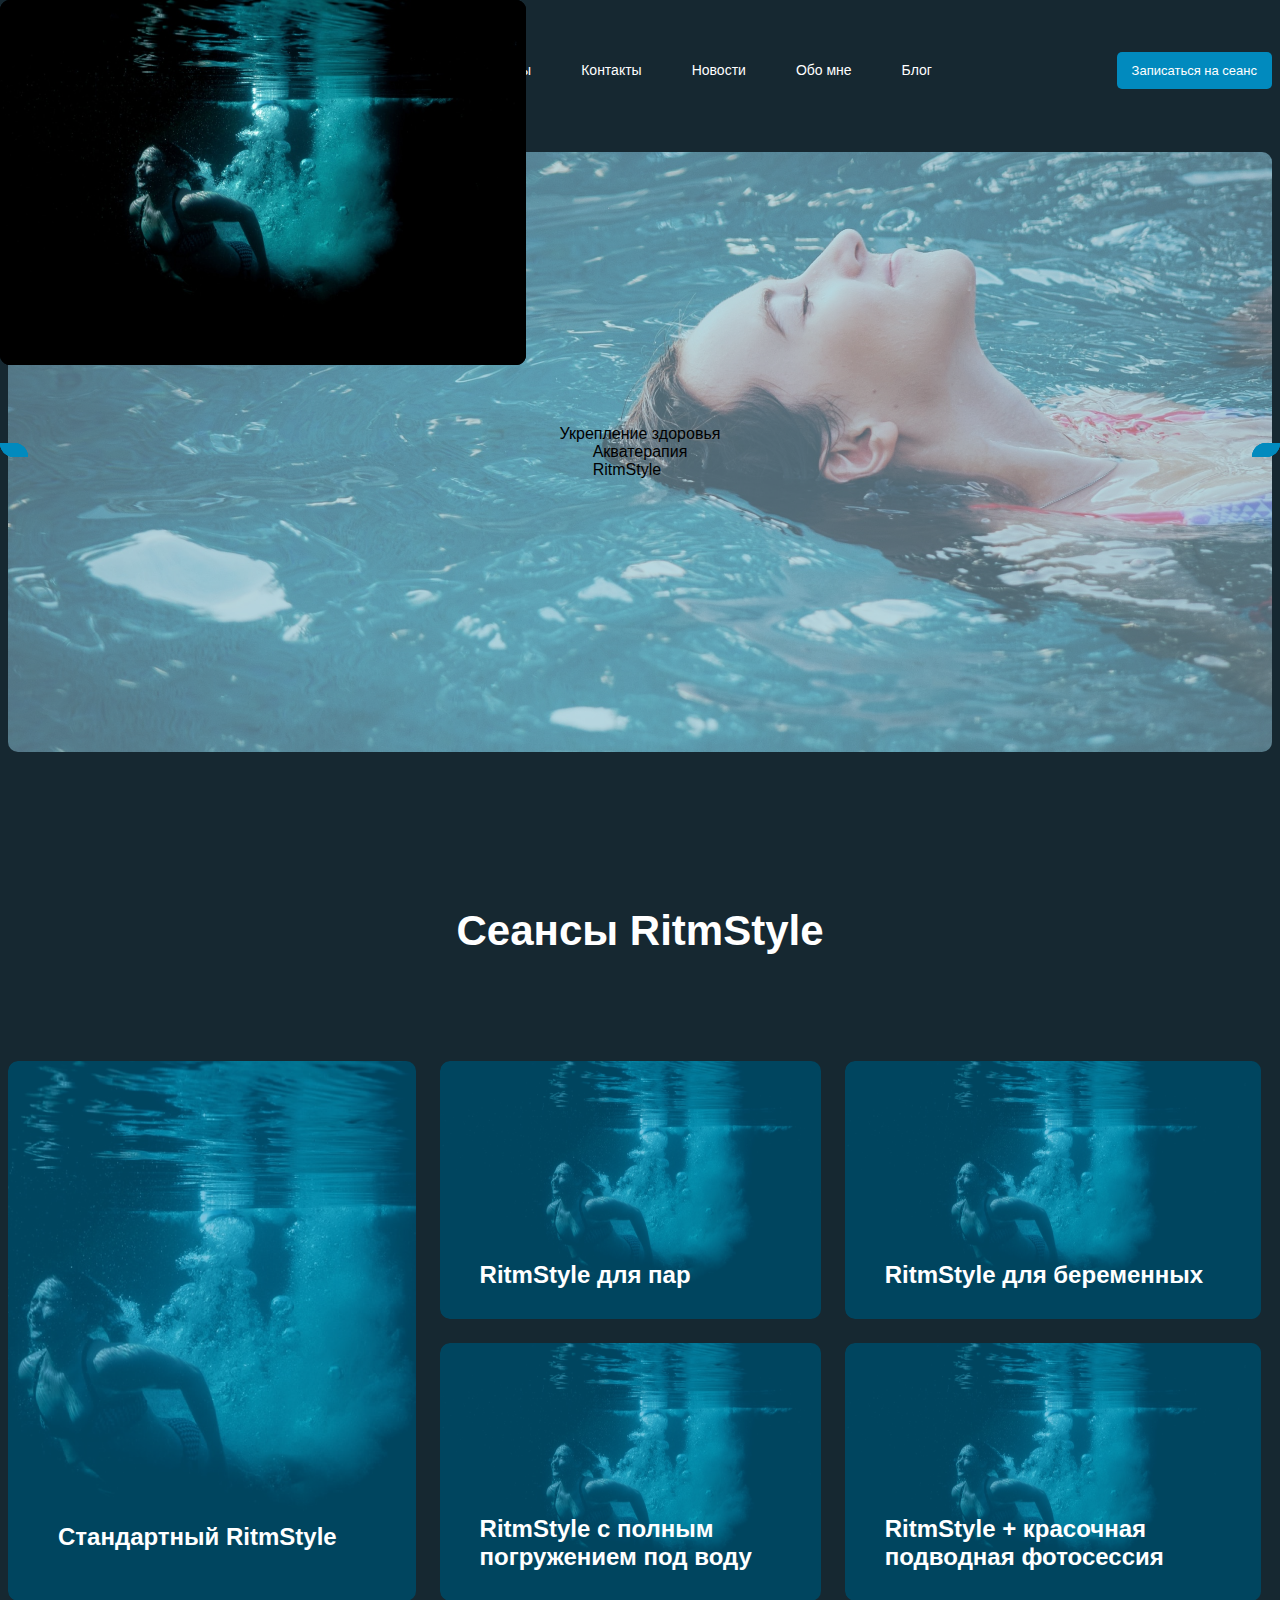
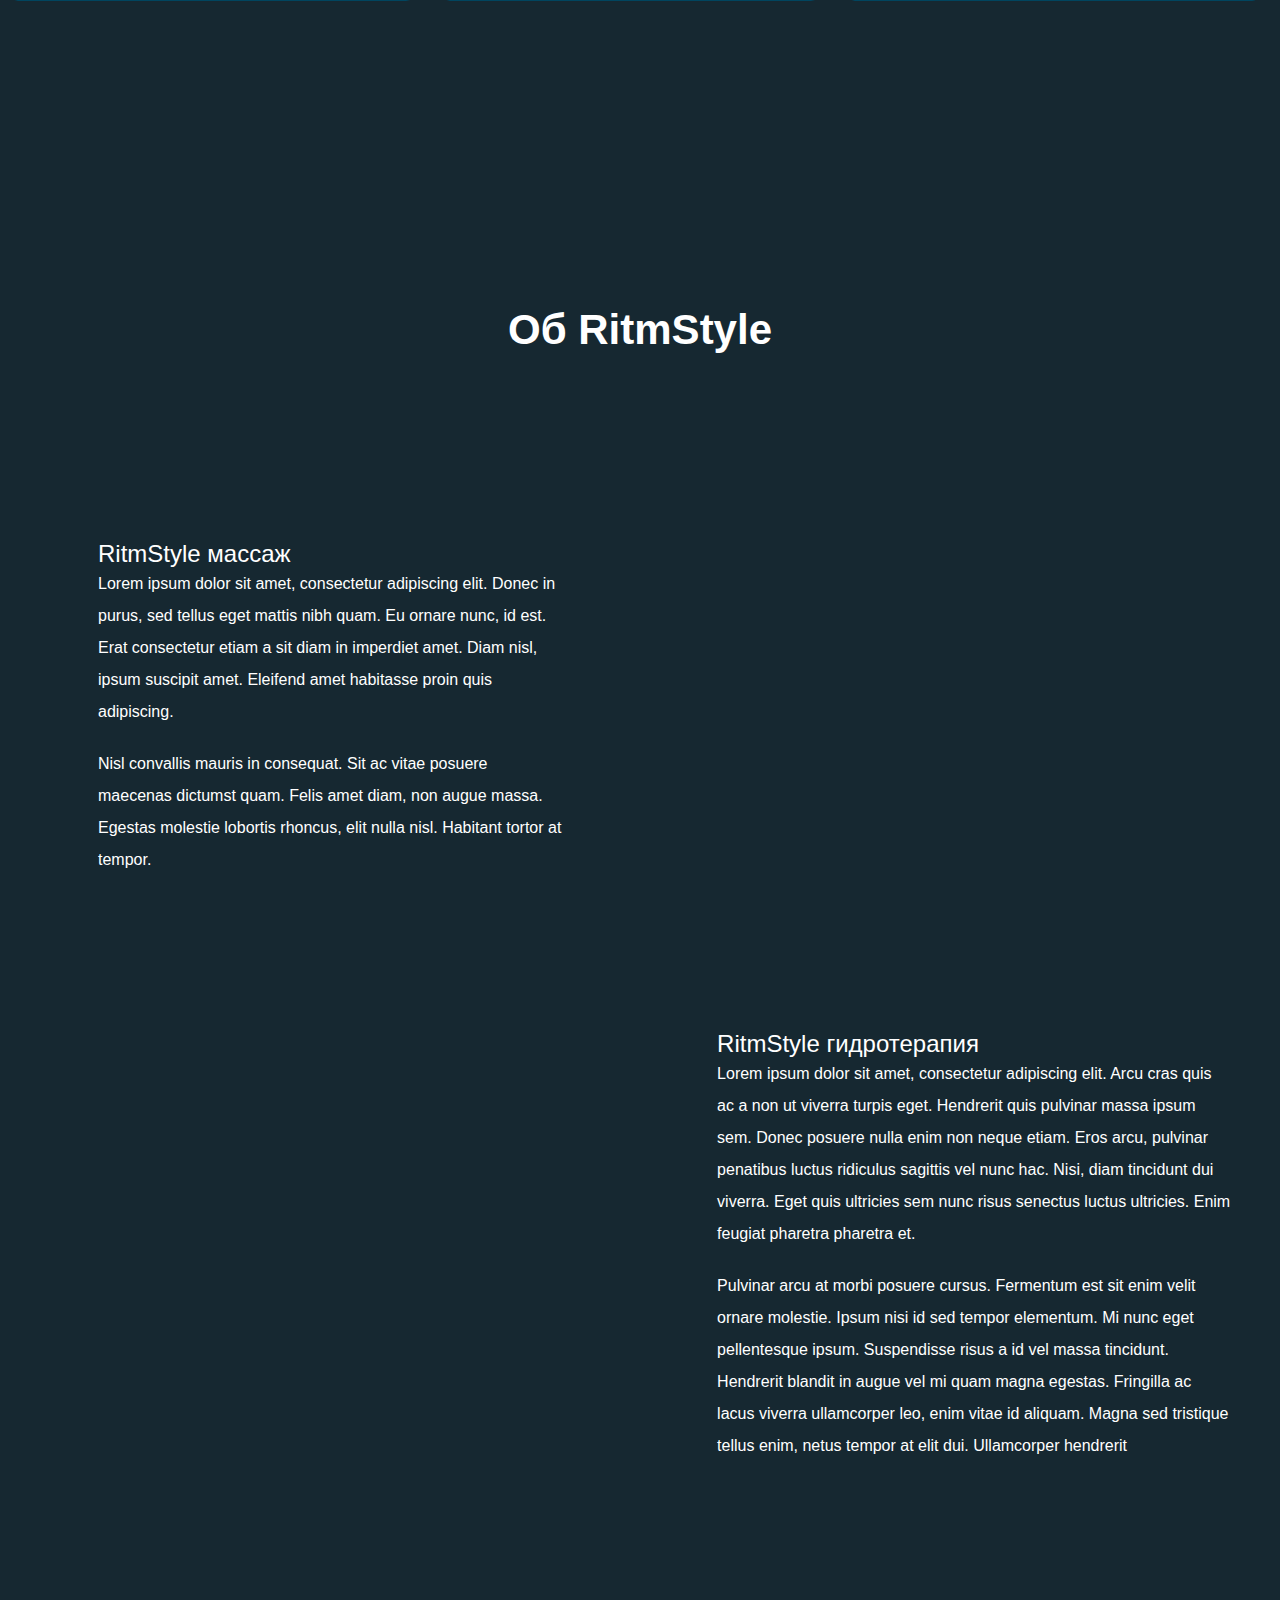
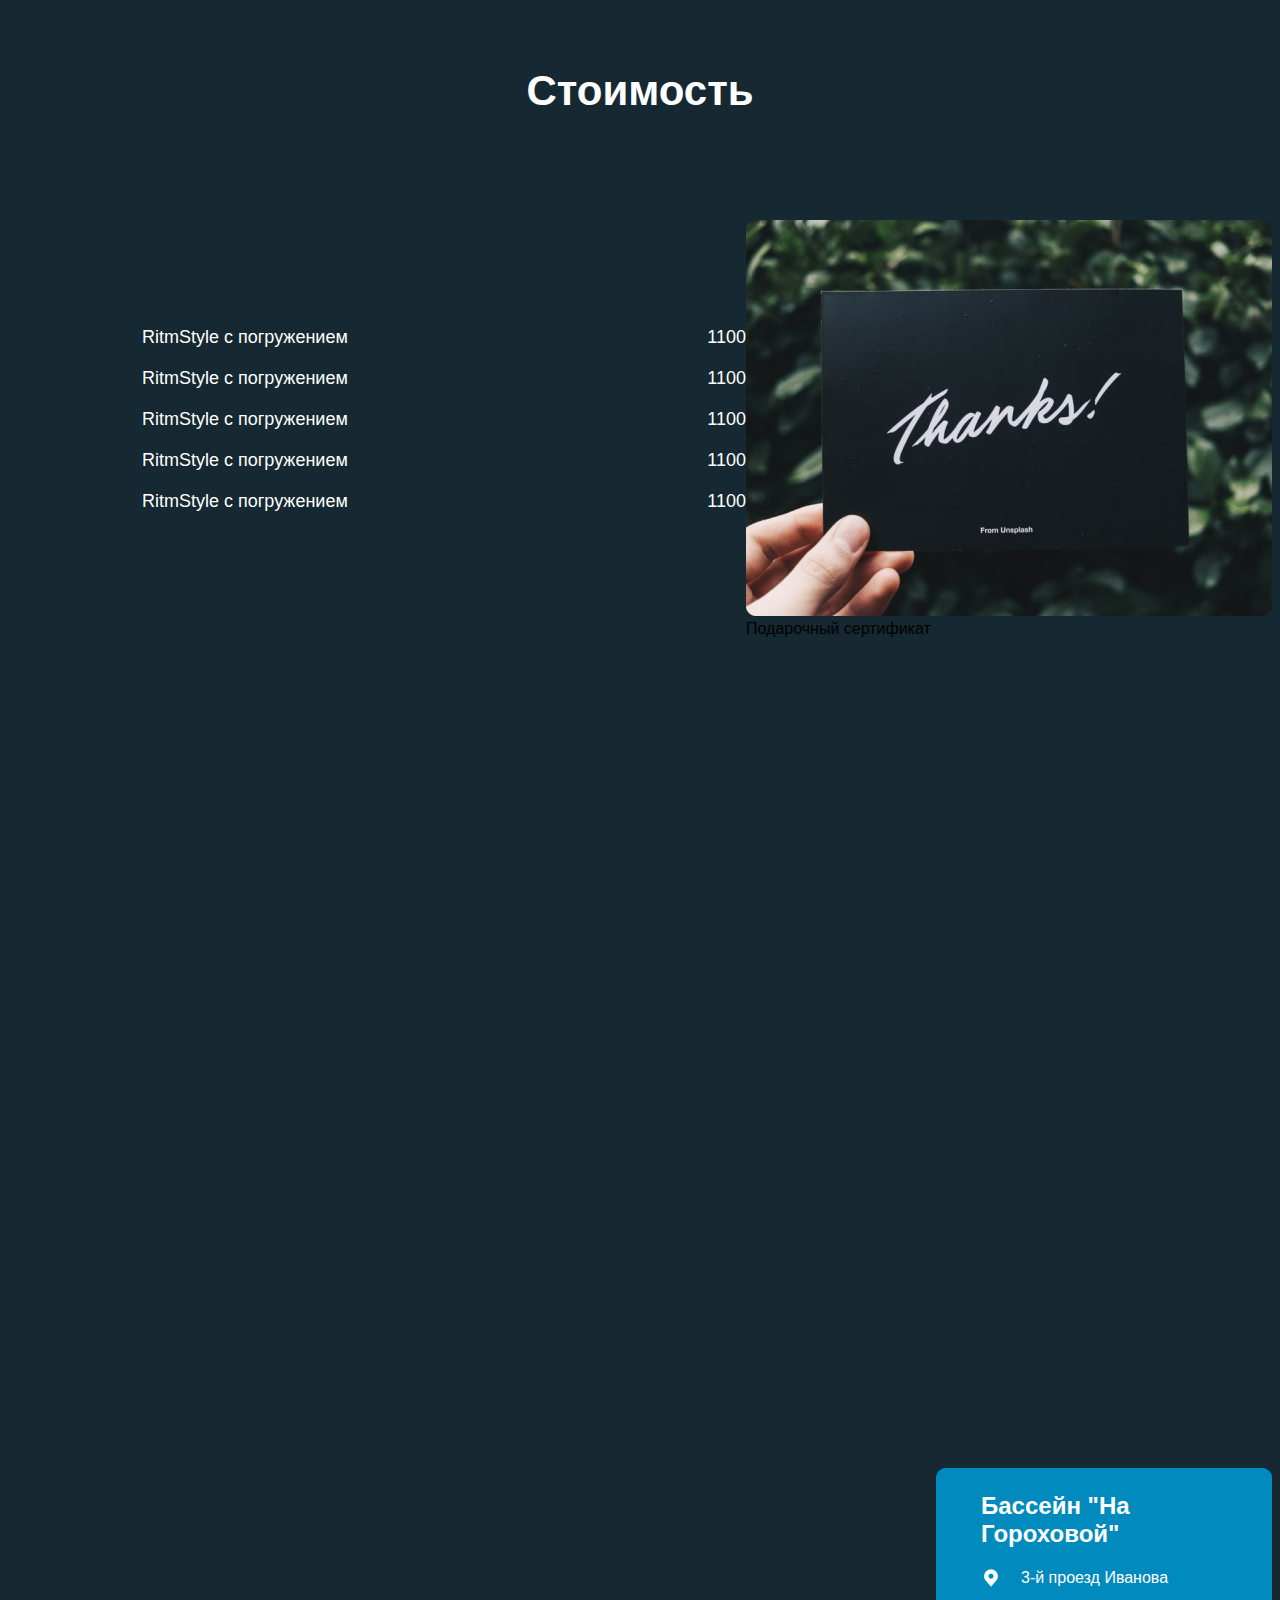
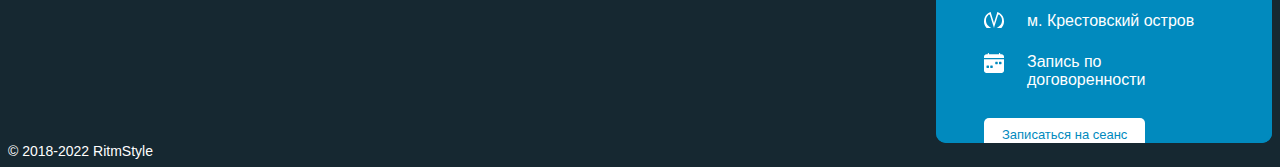
<file: index.html>
<!DOCTYPE html>
<html>
  <head>
    <meta charset="utf-8">
    <link href="style.css" type="text/css" rel="stylesheet">
    <link href="http://fonts.cdnfonts.com/css/segoe-wp-n" rel="stylesheet">
    <link href="http://fonts.cdnfonts.com/css/el-messiri" rel="stylesheet">
    <meta name="viewport" content="width=device-width,initial-scale=1">
    <link href="http://fonts.cdnfonts.com/css/quattrocento-roman" rel="stylesheet">
    <title>Акватерапия</title>
  </head>
  <body>
    <header class="header">
      <div class="wrapper">
        <div class="header__inner">
          <button class="hamburger" type="button">
            <span></span>
        </button>
          <a href="#"> <img class="logo" src="images/logo.png" alt="логотип">
           </a>
           <nav class="menu">
        <a class="menu__item" href="#">Главная123</a>
        <a class="menu__item" href="#">Сеансы</a>
        <a class="menu__item" href="#">Отзывы</a>
        <a class="menu__item" href="#">Контакты</a>
        <a class="menu__item" href="news.html">Новости</a>
        <a class="menu__item" href="#">Обо мне</a>
        <a class="menu__item" href="#">Блог</a>
      </nav>                
      <a class="main-btn" href="#"> Записаться на сеанс
     </a>
           </div>
         </div>
     </header>
        <main>
          <div class="wrapper">
       <section class="hero">

<div class="hero__tagline"> Укрепление здоровья
</div>
<div class="hero__title"> Акватерапия <br> RitmStyle
</div>
</section>
<section class="center-block">
    <div class="main-title"> <span class="main-title__petal">Сеансы RitmStyle</span> </div>
          <div class="grid">
            <div class="grid__item grid__item--big">
                <div class="grid__img">
                    <img src="images/standart.png" alt="" width="416" height="540">
                </div>
                <div class="grid__title">
                    Стандартный RitmStyle
                </div>
            </div>
            <div class="grid__item">
                <div class="grid__img">
                    <img src="images/couple.png" alt="" width="416" height="258">
                </div>
                <div class="grid__title">
                    RitmStyle для пар
                </div>
            </div>
            <div class="grid__item">
                <div class="grid__img">
                    <img src="images/couple.png" alt="" width="416" height="258">
                </div>
                <div class="grid__title">
                    RitmStyle для беременных
                </div>
            </div>
            <div class="grid__item">
                <div class="grid__img">
                    <img src="images/couple.png" alt="" width="416" height="258">
                </div>
                <div class="grid__title">
                    RitmStyle с полным<br> погружением под воду
                </div>
            </div>
            <div class="grid__item">
                <div class="grid__img">
                    <img src="images/couple.png" alt="" width="416" height="258">
                </div>
                <div class="grid__title">
                    RitmStyle + красочная<br> подводная фотосессия
                </div>
            </div>
      </div>
        </section>
        <section class="hydrotherapy">
            <div class="main-title"> <span class="main-title__petal">Об RitmStyle</span>
          </div>
          <div class="grid-hydrotherapy">
            <div class="grid-hydrotherapy__inner">
              <div class="grid-hydrotherapy__text">
                <div class="grid-hydrotherapy__title-mini"> RitmStyle массаж </div>
                <p class="text">Lorem ipsum dolor sit amet, consectetur adipiscing elit. Donec in
                purus, sed tellus eget mattis nibh quam. Eu ornare nunc, id est. Erat
                consectetur etiam a sit diam in imperdiet amet. Diam nisl, ipsum
                suscipit amet. Eleifend amet habitasse proin quis adipiscing.</p>

                <p class="text"> Nisl convallis mauris in consequat. Sit ac vitae posuere maecenas
                dictumst quam. Felis amet diam, non augue massa. Egestas
                molestie lobortis rhoncus, elit nulla nisl. Habitant tortor at tempor.</p>
              </div>
              </div>
<div class="grid-hydrotherapy__block">
  <div class="grid-img__hydrotherapy">
    <img src="images/extr.png" alt="">
</div>
</div>
<div class="grid-hydrotherapy__inner">
  <div class="grid-hydrotherapy__text">
    <div class="grid-hydrotherapy__title-mini"> RitmStyle гидротерапия </div>
    <p class="text">
      Lorem ipsum dolor sit amet, consectetur adipiscing elit. Arcu cras
    quis ac a non ut viverra turpis eget. Hendrerit quis pulvinar massa
    ipsum sem. Donec posuere nulla enim non neque etiam. Eros arcu,
    pulvinar penatibus luctus ridiculus sagittis vel nunc hac. Nisi, diam
    tincidunt dui viverra. Eget quis ultricies sem nunc risus senectus
    luctus ultricies. Enim feugiat pharetra pharetra et.
  </p>
    <p class="text">
    Pulvinar arcu at morbi posuere cursus. Fermentum est sit enim velit
    ornare molestie. Ipsum nisi id sed tempor elementum. Mi nunc eget
    pellentesque ipsum. Suspendisse risus a id vel massa tincidunt.
    Hendrerit blandit in augue vel mi quam magna egestas. Fringilla ac
     lacus viverra ullamcorper leo, enim vitae id aliquam. Magna sed
    tristique tellus enim, netus tempor at elit dui. Ullamcorper hendrerit
      </p>
      </div>
      </div>
  <div class="grid-hydrotherapy__block">
    <div class="grid-img__hydrotherapy">
      <img src="images/extr.png" alt="">
    </div>
  </div>
          </div>
        </section>
          <div class="main-title"> <span class="main-title__petal">Стоимость</span> </div>
<section class="main-features">
<div class="main-features__cost">
<ul class="main-features__list">
    <li>
        <div class="name">
            RitmStyle с погружением
        </div>
        <div class="price">
        1100
        </div>
    </li>
    <li>
        <div class="name">
            RitmStyle с погружением
        </div>
        <div class="price">
            1100
        </div>
    </li>
    <li>
        <div class="name">
            RitmStyle с погружением
        </div>
        <div class="price">
            1100
        </div>
    </li>
    <li>
        <div class="name">
            RitmStyle с погружением
        </div>
        <div class="price">
            1100
        </div>
    </li>
    <li>
        <div class="name">
            RitmStyle с погружением
        </div>
        <div class="price">
            1100
        </div>
    </li>
</ul>
</div>
<div class="small-features">
  <div class="sertificate-img">
    <img src="images/certificate.png" alt="Подарочный сертификат" >
  </div>
  <div class="small-features__sertificate-tittle">Подарочный сертификат</div>
</div>
</section>
<section class="map-info">
<div class="grid-map">
<div class="grid-map__block">
    <iframe src="https://www.google.com/maps/embed?pb=!1m18!1m12!1m3!1d3969.404610868166!2d30.365328203999503!3d59.93074326765701!2m3!1f0!2f0!3f0!3m2!1i1024!2i768!4f13.1!3m3!1m2!1s0x469631bb92b2b7f5%3A0xfc6c3540c8fb3df8!2z0J3QtdCy0YHQutC40Lkg0L_RgC4sIDE0MCwg0KHQsNC90LrRgi3Qn9C10YLQtdGA0LHRg9GA0LMsIDE5MTAzNg!5e0!3m2!1sru!2sru!4v1665337313022!5m2!1sru!2sru" width="856" height="604" style="border:0;" allowfullscreen="" loading="lazy" referrerpolicy="no-referrer-when-downgrade"></iframe>
</div>
<div class="grid-map__inner">
    <div class="grid-title__map">
        Бассейн WorkClass
    </div>
    <ul class="address">
        <li class="address__item">
            <div class="address__icon">
                <img src="images/vector.svg">
            </div>
            <div class="address__name">
            Невский 140
            </div>
        </li>
        <li class="address__item">
          <div class="address__icon">
              <img src="images/Vector(2).svg">
          </div>
          <div class="address__name">
            м. Спасская
          </div>
      </li>
      <li class="address__item">
        <div class="address__icon">
            <img src="images/3.svg">
        </div>
        <div class="address__name">
          Запись по договоренности
        </div>
    </li>
    </ul>
    <a class="white-btn" href="#">Записаться на сеанс</a>
</div>
  <div class="grid-map__inner grid-map__inner_bottom">
      <div class="grid-title__map">
          Бассейн "На Гороховой"
      </div>
      <ul class="address">
        <li class="address__item">
            <div class="address__icon">
                <img src="images/vector.svg">
            </div>
            <div class="address__name">
              3-й проезд Иванова
            </div>
        </li>
        <li class="address__item">
          <div class="address__icon">
              <img src="images/Vector(2).svg">
          </div>
          <div class="address__name">
            м. Крестовский остров
          </div>
      </li>
      <li class="address__item">
        <div class="address__icon">
            <img src="images/3.svg">
        </div>
        <div class="address__name">
          Запись по договоренности
        </div>
    </li>
    </ul>
    <a class="white-btn" href="#">Записаться на сеанс</a>
</div>
  </div>
</section>
          </div>
       </main>
       <footer>
<div class="wrapper">
  <div class="small-word">
    © 2018-2022 RitmStyle
  </div>
</div>
       </footer>
    <script src="script.js"></script>
   </body>
</html>
</file>
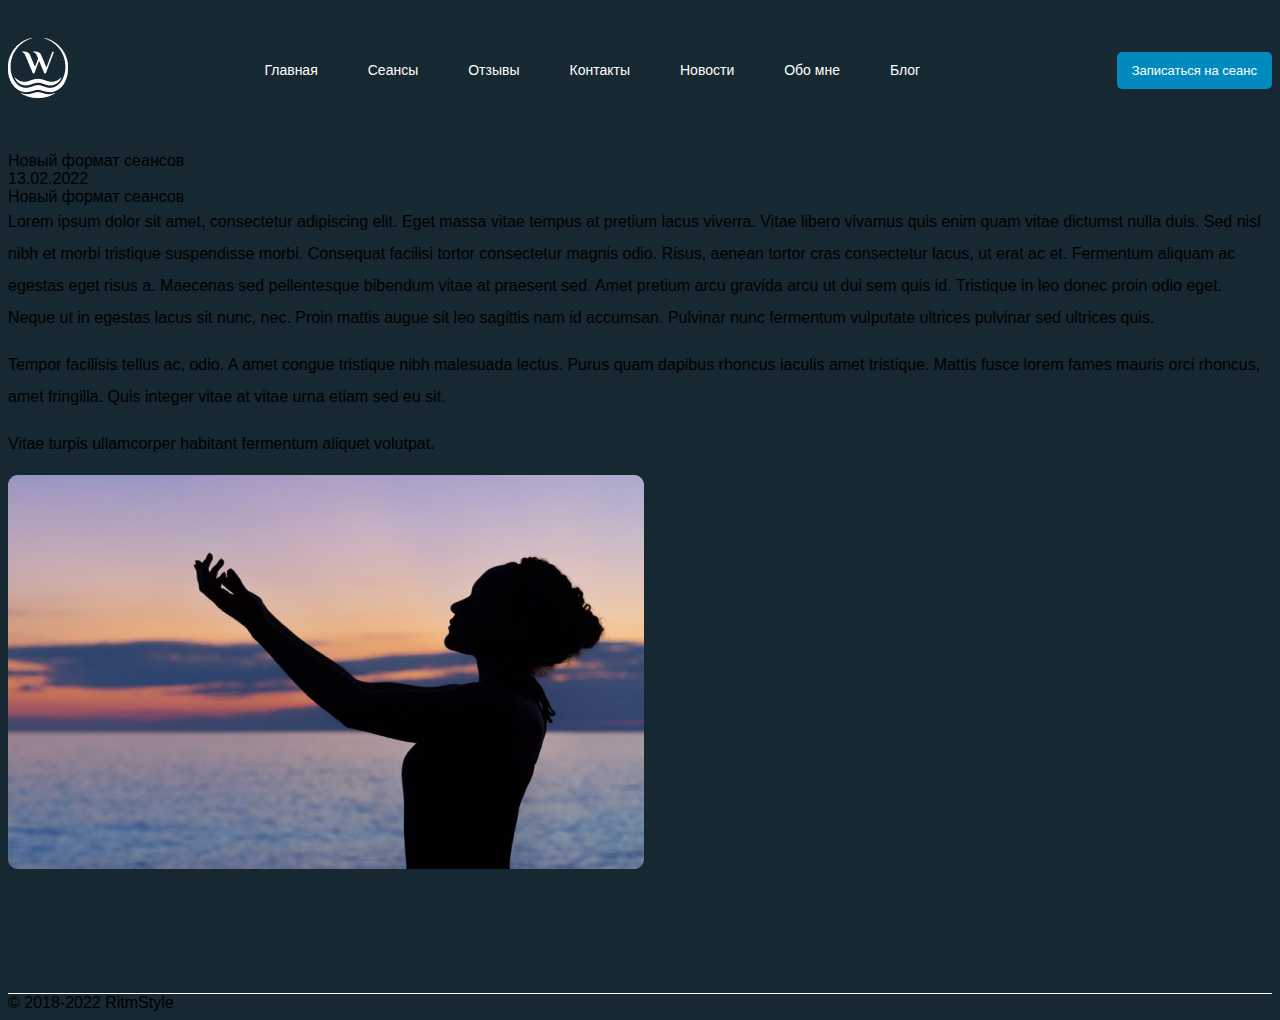
<file: newform.html>
<!DOCTYPE html>
<html>
  <head>
    <meta charset="utf-8">
    <link href="style.css" type="text/css" rel="stylesheet">
    <link href="http://fonts.cdnfonts.com/css/segoe-wp-n" rel="stylesheet">
    <link href="http://fonts.cdnfonts.com/css/el-messiri" rel="stylesheet">
    <meta name="viewport" content="width=device-width,initial-scale=1">
    <link href="http://fonts.cdnfonts.com/css/quattrocento-roman" rel="stylesheet">
    <title>Акватерапия</title>
  </head>
  <body>
    <header class="header">
      <div class="wrapper">
        <div class="header__inner">
          <a href="#"> <img class="logo" src="images\logo.png" alt="логотип">
           </a> 
      <nav class="menu">
        <a class="menu__item" href="#">Главная</a>
        <a class="menu__item" href="#">Сеансы</a>
        <a class="menu__item" href="#">Отзывы</a>
        <a class="menu__item" href="#">Контакты</a>
        <a class="menu__item" href="news.html">Новости</a>
        <a class="menu__item" href="#">Обо мне</a>
        <a class="menu__item" href="#">Блог</a>
      </nav>
      <a class="main-btn" href="#"> Записаться на сеанс
     </a>  
           </div>
         </div>
     </header>
<main>
    <div class="vl"></div>

    <section class="tittle_news">
        <div class="tittle_news_small"> Новый формат сеансов
        </div>
    </section>

        <div class="form_main">
<section class="wrapper">
<div class="form_text">
<div class="form_date">
    13.02.2022
</div>
<div class="form_tittle">
    Новый формат сеансов
</div>
<div class="form_small_text">
    <p>Lorem ipsum dolor sit amet, consectetur adipiscing elit. Eget massa vitae tempus at
         pretium lacus viverra. Vitae libero vivamus quis enim quam vitae dictumst nulla duis. Sed nisl nibh et morbi tristique suspendisse morbi. Consequat facilisi tortor consectetur magnis odio. Risus, aenean tortor cras consectetur lacus, ut erat ac et. Fermentum aliquam ac egestas eget risus a. Maecenas sed pellentesque bibendum vitae at praesent sed. Amet pretium arcu gravida arcu ut dui sem quis id. Tristique in leo donec proin odio eget. Neque ut in egestas lacus sit nunc, nec. Proin mattis augue sit leo sagittis nam id accumsan. Pulvinar nunc fermentum vulputate ultrices pulvinar sed ultrices quis.
    </p>
    <p>Tempor facilisis tellus ac, odio. A amet congue tristique nibh malesuada lectus. Purus quam dapibus rhoncus iaculis amet tristique. Mattis fusce lorem fames mauris orci rhoncus, amet fringilla. Quis integer vitae at vitae urna etiam sed eu sit.</p>
    <p>Vitae turpis ullamcorper habitant fermentum aliquet volutpat. </p>
</div>
</div>

<div class="form_hands">
    <img src="images/hands.png" alt="" width="636" height="394">
  </div>
        </div>
    </section>
        </main>

        <div class="vl2"></div>
    </main>
    <footer>
      <div class="wrapper">
        <div class="small_word2">
          © 2018-2022 RitmStyle
      
        </div>
      </div>
      
             </footer>
</body>
</html>
</file>
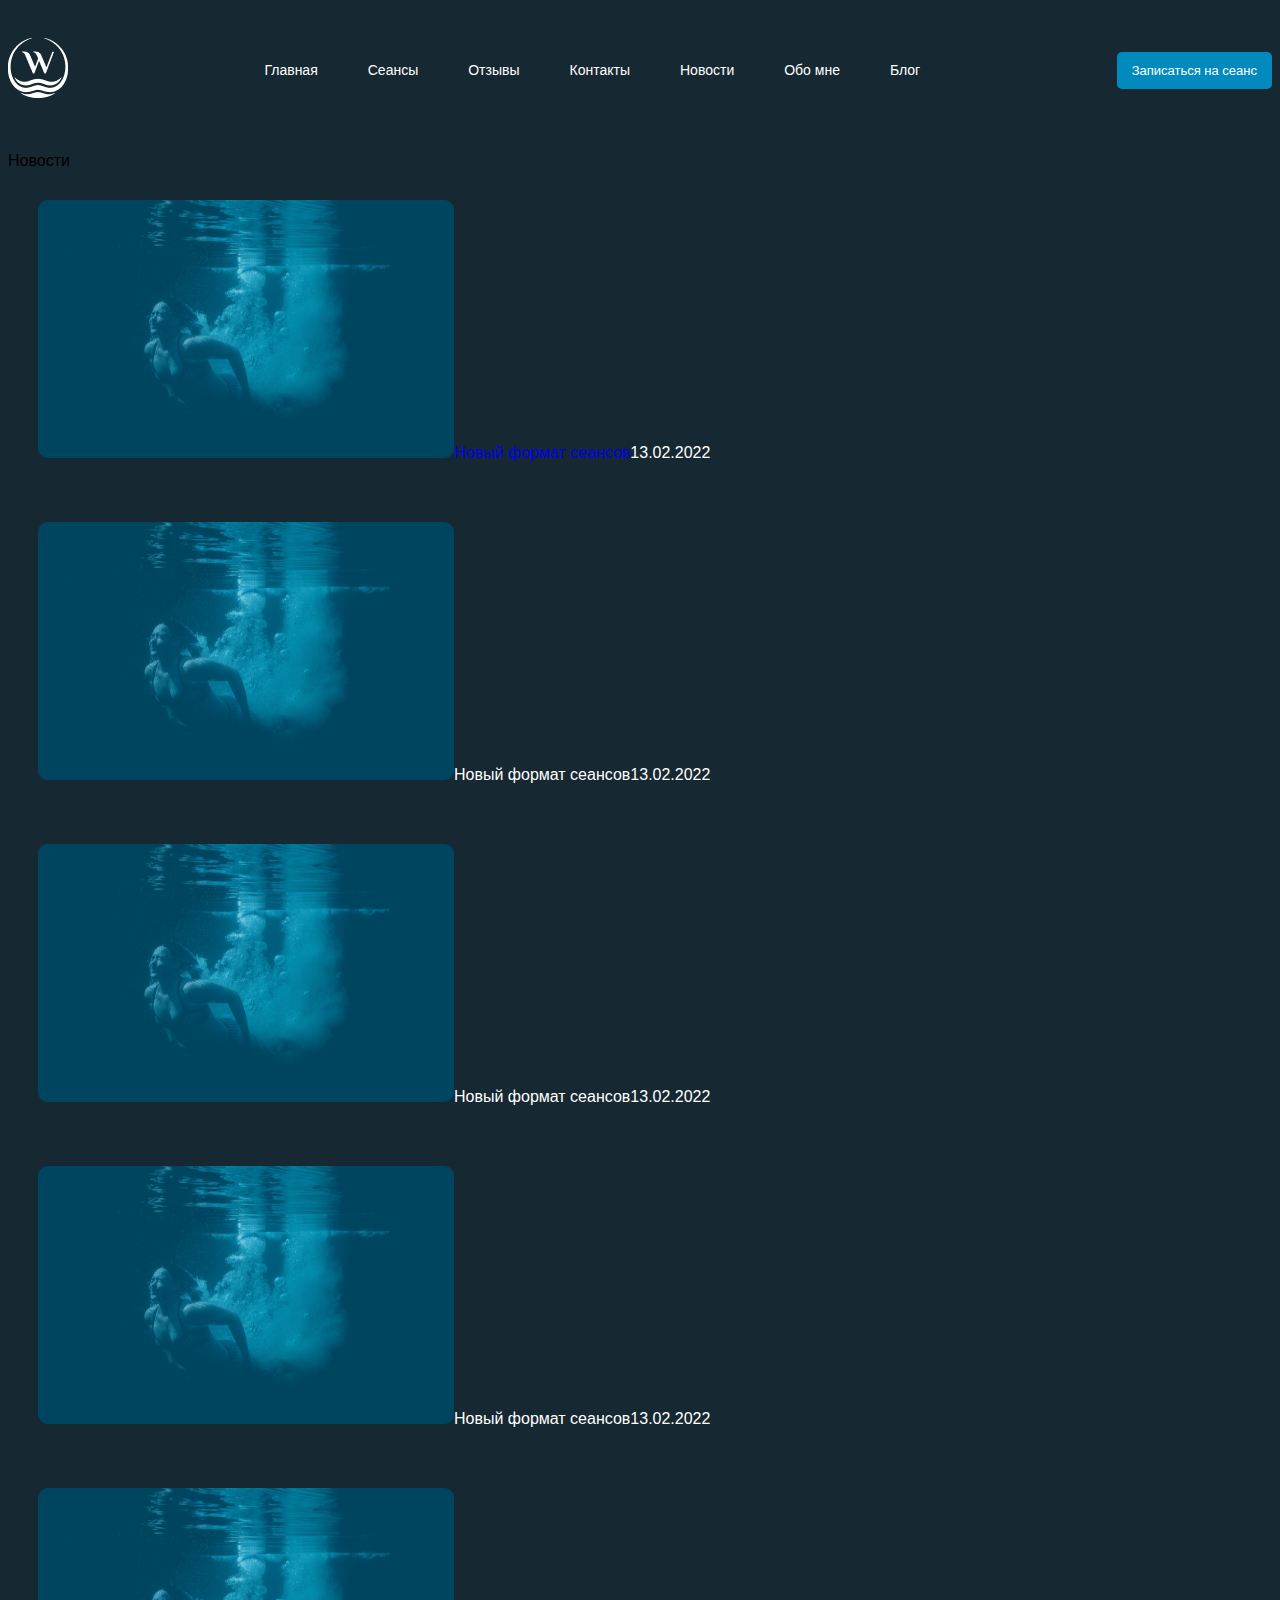
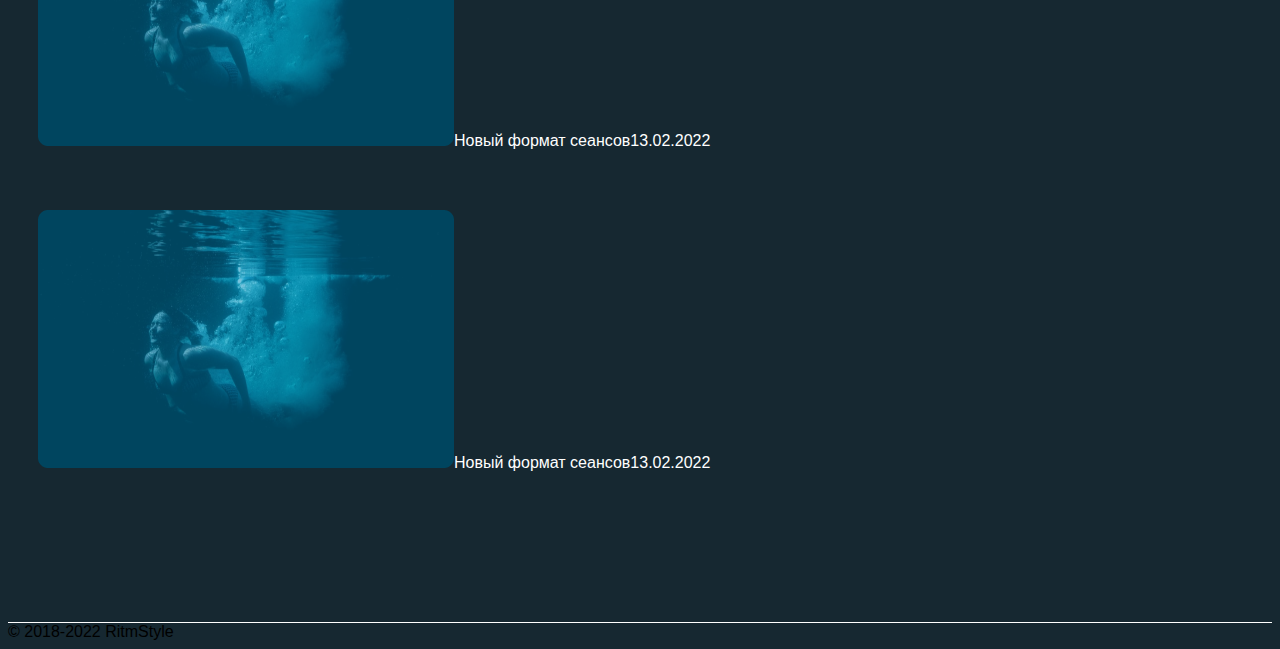
<file: news.html>
<!DOCTYPE html>
<html>
  <head>
    <meta charset="utf-8">
    <link href="style.css" type="text/css" rel="stylesheet">
    <link href="http://fonts.cdnfonts.com/css/segoe-wp-n" rel="stylesheet">
    <link href="http://fonts.cdnfonts.com/css/el-messiri" rel="stylesheet">
    <meta name="viewport" content="width=device-width,initial-scale=1">
    <link href="http://fonts.cdnfonts.com/css/quattrocento-roman" rel="stylesheet">
    <title>Акватерапия</title>
  </head>
  <body>
    <header class="header">
      <div class="wrapper">
        <div class="header__inner">
          <a href="index.html"> <img class="logo" src="images\logo.png" alt="логотип">
           </a> 
      <nav class="menu">
        <a class="menu__item" href="#">Главная</a>
        <a class="menu__item" href="#">Сеансы</a>
        <a class="menu__item" href="#">Отзывы</a>
        <a class="menu__item" href="#">Контакты</a>
        <a class="menu__item" href="news.html">Новости</a>
        <a class="menu__item" href="#">Обо мне</a>
        <a class="menu__item" href="#">Блог</a>
      </nav>
      <a class="main-btn" href="#"> Записаться на сеанс
     </a>  
           </div>
         </div>
     </header>
<main>
  <div class="vl"></div>

  <section class="tittle_news">
    <div class="tittle_news_small"> Новости
    </div>
    <div class="grid4">
      <div class="grid__new">
          <div class="grid__img4">
              <img src="images/couple.png" alt="" width="416" height="258">
          </div>
          <a class="grid__title_new" href="newform.html"> 
            Новый формат сеансов
          </a>
          <div class="number">13.02.2022</div>
      </div>
      <div class="grid__new">
          <div class="grid__img4">
              <img src="images/couple.png" alt="" width="416" height="258">
          </div>
          <div class="grid__title_new">
            Новый формат сеансов
          </div>
          <div class="number">13.02.2022</div>
      </div>
      <div class="grid__new">
          <div class="grid__img4">
              <img src="images/couple.png" alt="" width="416" height="258">
          </div>
          <div class="grid__title_new">
            Новый формат сеансов
          </div>
          <div class="number">13.02.2022</div>
      </div>
      <div class="grid__new">
          <div class="grid__img4">
              <img src="images/couple.png" alt="" width="416" height="258">
          </div>
          <div class="grid__title_new">
            Новый формат сеансов
          </div>
          <div class="number">13.02.2022</div>
      </div>
      <div class="grid__new">
          <div class="grid__img4">
              <img src="images/couple.png" alt="" width="416" height="258">
          </div>
          <div class="grid__title_new">
            Новый формат сеансов
          </div>
          <div class="number">13.02.2022</div>
      </div>
      <div class="grid__new">
        <div class="grid__img4">
            <img src="images/couple.png" alt="" width="416" height="258">
        </div>
        <div class="grid__title_new">
          Новый формат сеансов
        </div>
        <div class="number">13.02.2022</div>
    </div>
</div>
  </section>

  <div class="vl2"></div>
</main>
<footer>
  <div class="wrapper">
    <div class="small_word2">
      © 2018-2022 RitmStyle
  
    </div>
  </div>
  
         </footer>



</body>
</html>
</file>
<file: style.css>
* {
   box-sizing: border-box;
}

body {
	background: #162831;
   font-family: 'Proxima Nova', sans-serif;
}

.header {
padding-top: 30px;
padding-bottom: 50px;
border-bottom: 10px;
color: #ffffff ;
margin: 0 auto;
width: 100%;
max-width: 1296px;
}

p {
   margin: 0;
   font-size: 16px;
   line-height: 32px;
   margin-bottom: 15px;
}

ul, ol {
   margin: 0;
   padding: 0;
   list-style-type: none;
}

.wrapper {
margin: 0 auto;
width: 100%;
max-width: 1296px;
}

.header__inner {
display: flex;
justify-content: space-between;
align-items: center;
}

.menu {
   display: flex;
   flex-direction: row;
   flex-wrap:nowrap;
   gap: 50px;
   font-family: 'El Messiri', sans-serif;
}
.menu__item {
   color: #ffffff;
   font-size: 14px;
}
a {
   text-decoration: none;
}

.content {
   display: flex;
   justify-content: space-between;
   align-items: center;
}

.main-btn {
   padding: 11px 15px;
   font-size: 13px;
   color: #FFFFFF;
   background: #018ABE;
   border-radius: 5px;
}
.main-btn:hover {
   color:#162831;
   text-decoration: underline;
}


.hero {
   display: flex;
   flex-direction: column;
   justify-content: center;
   align-items: center;
   height: 600px;
   background-image: url("images/pool.png");
   background-size: cover;
   background-repeat: no-repeat;
   background-position: center;
   border-radius: 10px;
}

.title_small {
   font-family: 'El Messiri', sans-serif;
   font-weight: 700;
   font-size: 64px;
   line-height: 140%;
   color: #ffffff;
   text-align: center;
}

.title_big {
   margin-bottom: 40px;
   font-family: 'El Messiri', sans-serif;
   font-weight: 700;
   font-size: 24px;
   color: #ffffff;
}
.center-block {
   padding: 150px 0;

}
.main-title {
   margin-bottom: 100px;
    font-family: 'El Messiri', sans-serif;
    font-weight: 700;
    font-size: 42px;
    line-height: 140%;
    color: #ffffff;
    text-align: center;
}

.grid {
   display: grid;
    grid-template:
        "a b c"
        "a d e";
    grid-template-rows: 258px;
    gap: 24px;
}
.grid__item {
   position: relative;
   display: flex;
   align-items: flex-end;
   grid-area: small;
   padding: 30px 40px;
   color: #ffffff;
   border-radius: 10px;
   overflow: hidden;
}

   .grid__item:first-child {
      grid-area: a;
      height: 540px;
      padding: 50px;
  }
  
  .grid__item:nth-child(2) {
      grid-area: b;
  }
  
  .grid__item:nth-child(3) {
      grid-area: c;
  }
  
  .grid__item:nth-child(4) {
      grid-area: d;
  }
  
  .grid__item:nth-child(5) {
      grid-area: e;
  }
  
  .grid__img {
      position: absolute;
      top: 0;
      left: 0;
      object-fit: cover;
  }
  
  .grid__title {
      position: relative;
      font-family: 'El Messiri', sans-serif;
      font-weight: 700;
      font-size: 24px;
      color: #ffffff;
  }

  .hydrotherapy {
   padding: 150px 0;

}
.main-title::before {
   content: "";
   position: absolute;
   top: 0;
   left: 0;
   bottom: 0;
   margin: auto;
   width: 28px;
   height: 14px;
   background-image: url("images/лепесток\ лево\ \(2\).png");
   background-size: cover;
   background-position: center;
   background-repeat: no-repeat;
}

.main-title::after {
   content: "";
   position: absolute;
   top: 0;
   right: 0;
   bottom: 0;
   margin: auto;
   width: 28px;
   height: 14px;
   background-image: url("images/лепесток\ право\ \(2\).png");
   background-size: cover;
   background-position: center;
   background-repeat: no-repeat;
}

  .grid-hydrotherapy {
   display: grid;
   grid-template:
       "a b"
       "c d";
   gap: 24px;
}

  
.grid-hydrotherapy__title-mini {
   font-family: 'El Messiri', sans-serif;
   font-size: 24px;
}

.grid-hydrotherapy__text {
   font-family: 'Quattrocento Roman', sans-serif;
   position: relative;
   grid-area: small;
   padding: 30px 40px;
   color: #ffffff;
   border-radius: 10px;
   overflow: hidden;
}

.grid-img__hydrotherapy {
   position: absolute;
   top: 0;
   left: 0;
   object-fit: cover;
}

.grid-hydrotherapy__inner:first-child {
   grid-area: a;
   padding: 50px;
}

.grid-hydrotherapy__inner:nth-child(2) {
   grid-area: b;
}

.grid-hydrotherapy__inner:nth-child(3) {
   grid-area: d;
}

.grid-hydrotherapy__inner:nth-child(4) {
   grid-area: c;
}

  .text {
   margin-bottom: 20px;
}

.main-features {
   display: flex;
   justify-content: space-between;
   align-items: center;
   margin-bottom: 150px;

}

.mall-features__sertificate-tittle {
   font-size: 21px;
   color: #ffffff;
   font-family: 'El Messiri', sans-serif;
   margin-bottom: 10px;
   text-align: center;
   margin-top: 30px;
}
.main-features__cost {
   color: #ffffff;
   font-size: 18px;
   text-align: center;
   font-family: 'El Messiri', sans-serif;
   text-overflow: clip;
   margin-left: 134px;

}
.main-features__cost:hover {
   color: #000;
   transition: margin-left 4s;
}

.small__cost {
   text-align: right; /* Выравнивание по правому краю */
   padding-right: 220px; /* Отступ справа */
   padding-bottom: 31px;
}
.mini__cost {
   position: relative; /* Относительное позиционирование */
    top: -1px; /* Смещаем поля вверх */
    margin-bottom: 31px;
    padding-left: 60px; /* Расстояние между строк */
}
.grid__map__moove {
   border-radius: 10px;
}

.grid__map__moove--inner {
   border-radius: 10px;
}

.grid-map {
   display: grid;
    grid-template:
        "a b "
        "a d ";
    gap: 24px;
}
.grid-map__inner {
   position: relative;
   grid-area: small;
   padding-top: 24px;
   padding-right: 48px;
   border-radius: 10px;
   overflow: hidden;
    background:#018ABE;
    border-radius: 10px;
    color: #FFFFFF;

}

.grid__map__map--big {
   grid-area: a;
}

 .grid__map:nth-child(2) {
     grid-area: b;
 }


 .grid__map:nth-child(3) {
     grid-area: d;
 }
  
  
  .grid-title__map {
   position: relative;   
   font-weight: 700;
   font-size: 24px;
   color: #ffffff;
   font-family: 'El Messiri', sans-serif;
   padding-bottom: 21px;
   padding-left: 45px;
  }

  .small__word {
   font-family: 'El Messiri', sans-serif;
   font-size: 14px;
   color: #ffffff;
  }

  .main-features__cost {
   width: 50%;
  }

  .main-features__cost li {
      display: flex;
      justify-content: space-between;
      margin-bottom: 20px
  }

  .white-btn {
   font-size: 13px;
   color: #018ABE;
   background:#FFFFFF;
   font-family: 'El Messiri', sans-serif;
   padding: 9px 18px;
   margin-left: 48px;
   border-radius: 5px;
   margin-bottom: 35px;
  }
  .white-btn:hover {
   color:#162831;
   text-decoration: underline;
}

  .address {
   padding-bottom: 15px;
  }

.address__item {
   display: flex;
   padding-left: 48px;
   padding-bottom: 21px;
   gap: 23px;
}
.small-word {
   color: #ffffff;
   font-size: 14px;
   font-family: 'El Messiri', sans-serif;
}

.grid-new-main {
   display: grid;
    grid-template:
        "a b c"
        "d e f";
    gap: 24px;
    grid-template-rows: 258px 258px;
    grid-template-columns: 416px 416px;
}
.grid__new {
   position: relative;
   display: flex;
   align-items: flex-end;
   grid-area: small;
   padding: 30px 30px;
   color: #ffffff;
   border-radius: 10px;
   overflow: hidden;
}
   .grid-new:first-child {
      grid-area: a;
}
  
  .grid-new:nth-child(2) {
      grid-area: b;
  }
  
  .grid-new:nth-child(3) {
      grid-area: c;
  }
  
  .grid-new:nth-child(4) {
      grid-area: d;
  }
  
  .grid-new:nth-child(5) {
      grid-area: e;
  }

  .grid-new:nth-child(6) {
   grid-area: f;
}
  
  .grid-img__new {
      position: absolute;
      top: 0;
      left: 0;
      object-fit: cover;
  }
    .grid-new__title {
      position: relative;
      font-family: 'El Messiri', sans-serif;
      font-weight: 700;
      font-size: 21px;
      color: #ffffff;
  }
    .title-news {
   padding: 60px 0px ;
   margin: 0 auto;
   width: 100%;
   max-width: 1296px
  }
  .grid-new__data {
   position: absolute;
   font-family: 'El Messiri', sans-serif;
   text-align:left;
   font-size: 14px;
   background:#018ABE;
   padding: 5px 12px;
   border-radius: 5px;
   top:30px;
   left:35px;
  }
  
  .vl2 {
   border-bottom: 1px solid #ffffff;
   margin: 0 auto;
   width: 100%;
   max-width: 1296px;
   padding-top: 120px;
}

.form-main {
   display: flex;
   flex-direction: row;
   justify-content: flex-start;
   gap:134px;
   text-overflow: clip;
}

.form-main__text {
   display: flex;
   flex-direction: column;
}

.form-main__date {
   position: absolute;
   font-family: 'El Messiri', sans-serif;
   font-size: 14px;
   background:#018ABE;
   padding: 5px 12px;
   border-radius: 5px;
   margin-bottom: 50px;
   color: #ffffff;
}

.form-main__tittle {
   font-family: 'El Messiri', sans-serif;
   font-size: 24px;
   color: #ffffff;
   padding-top: 50px;
}

.form-main__small-text {
   font-family: 'El Messiri', sans-serif;
   font-size: 16px;
   color: #ffffff;
   text-overflow: clip;
   text-align:left;
}

.line-main {
   border-top: #ffffff;
   border: 40px;
   margin: 0 auto;
   width: 100%;
   max-width: 1296px;
}

.hamburger {
   display: none;
   z-index: 1000;
   width: 40px;
   height: 16px;
   padding: 0;
   background: transparent;
   overflow: visible;
   text-align: center;
   border: none;
   outline: none;
   cursor: pointer;
   appearance: none;
}

.hamburger span {
   display: block;
   width: 100%;
   height: 2px;
   background: #fff;
   transition: all 0.3s ease-out;
}

.hamburger span:before {
   content: "";
   position: relative;
   top: -10px;
   display: block;
   width: 100%;
   height: 2px;
   background: #fff;
}

.hamburger span:after {
   content: "";
   position: relative;
   top: 10px;
   display: block;
   width: 100%;
   height: 2px;
   background: #fff;
}

.hamburger.open span:before {
   content: none;
}

.hamburger.open span {
   transform:  rotate(-45deg);

}

.hamburger.open span:after {
   transform: translateY(-10px) rotate(90deg);

}

@media(max-width: 900px) {
   .menu {
       display: none;
   }

   .hamburger {
       display: block;
   }

}
.footer .wrapper{
   border-top:1px solid #FFFFFF;
}
</file>
